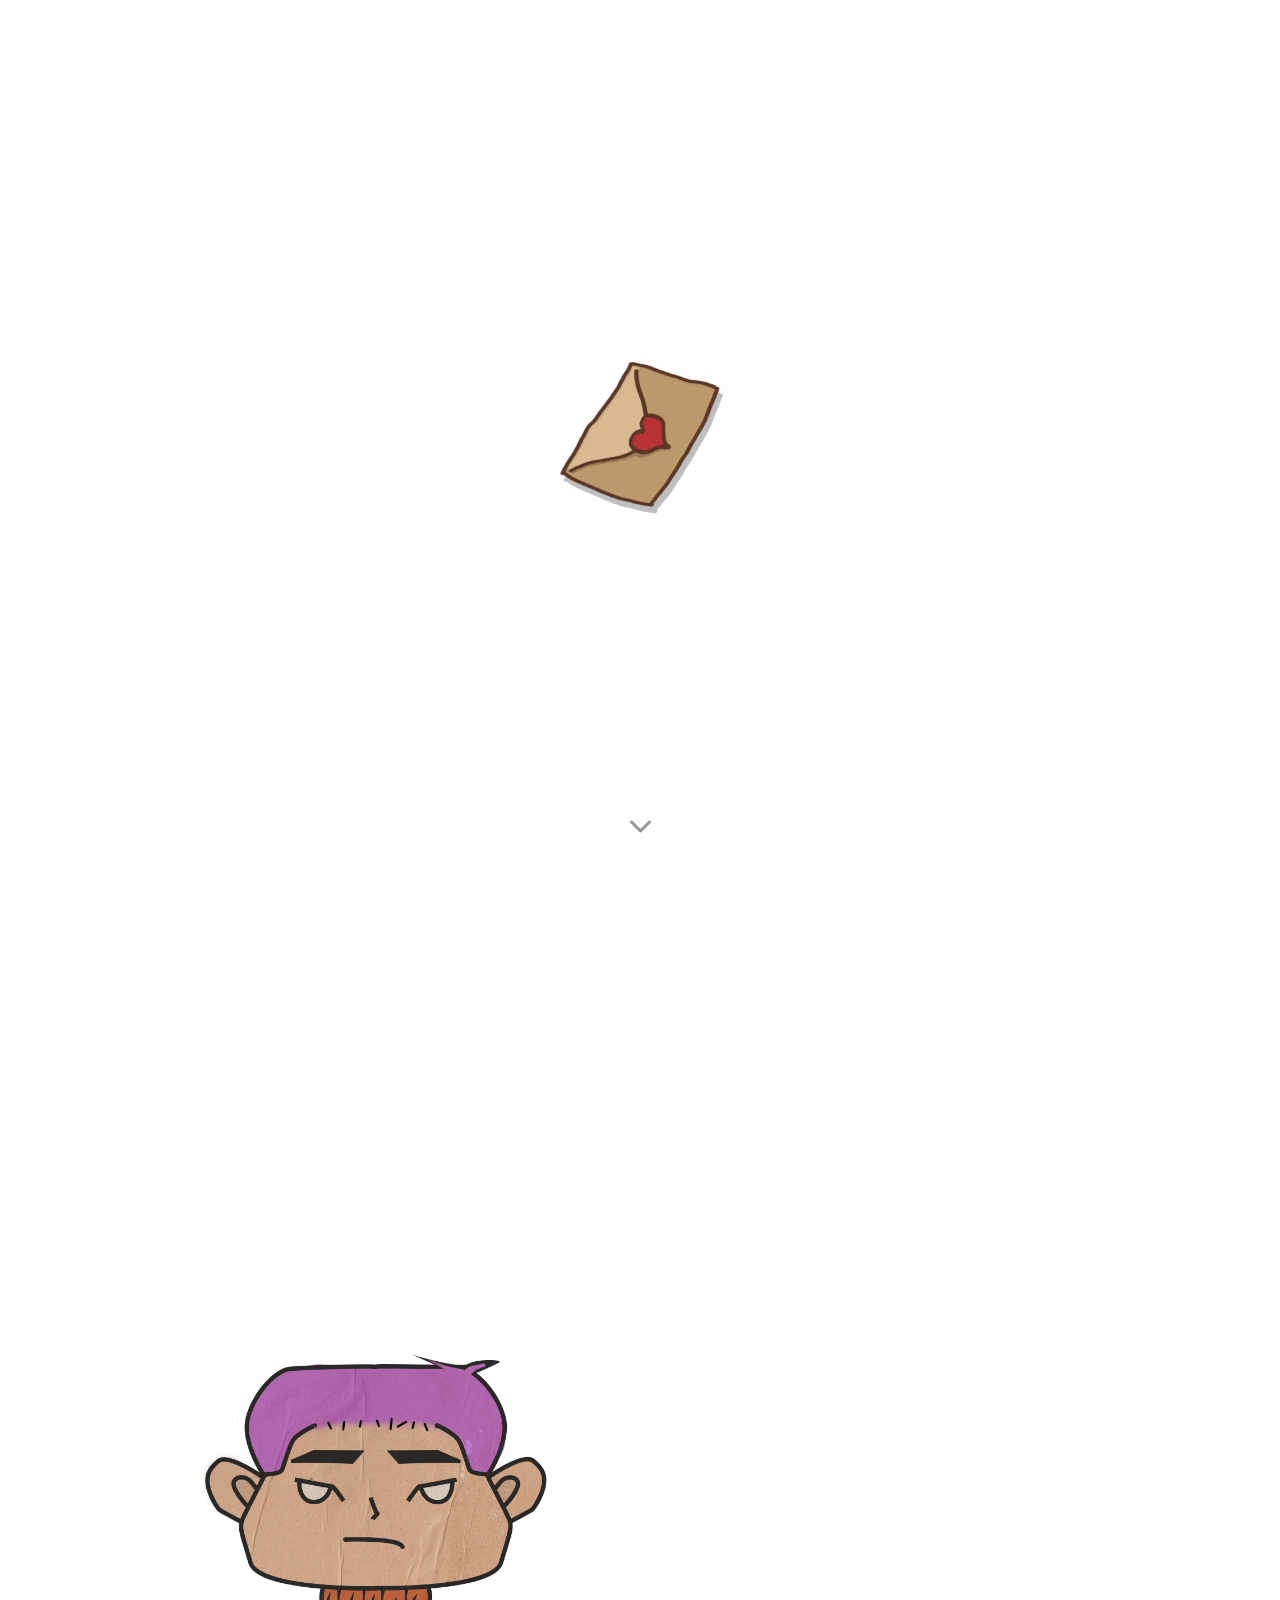
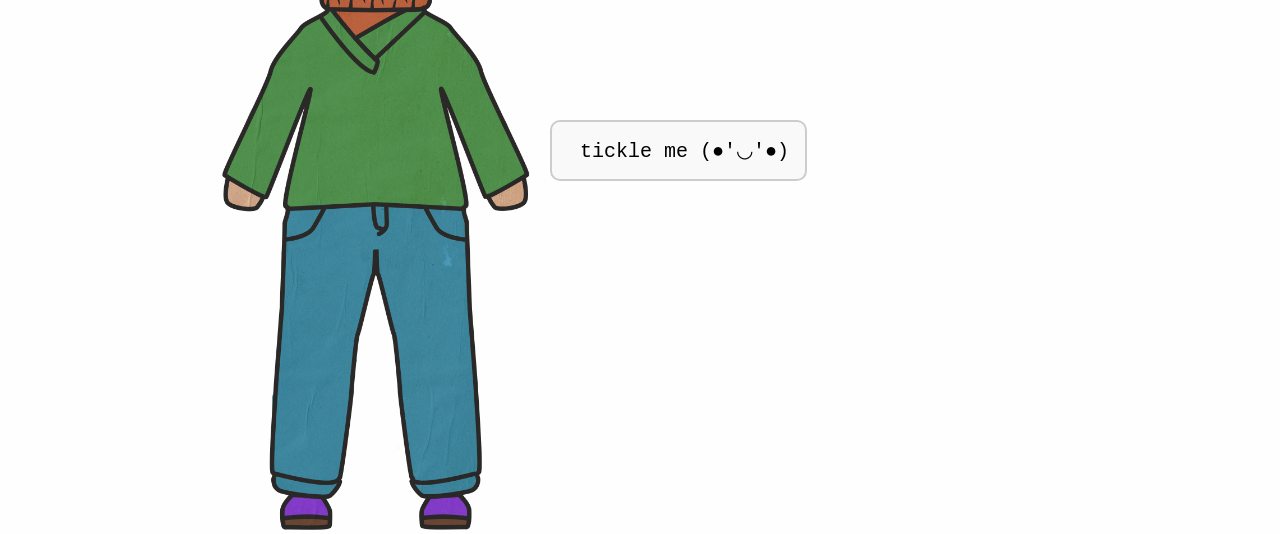
<file: index.html>
<!DOCTYPE html>
<html lang="en">
<head>
  <meta charset="UTF-8" />
  <meta name="viewport" content="width=device-width, initial-scale=1.0"/>
  <title>Appreciation for Julia</title>
  <link rel="stylesheet" href="https://cdnjs.cloudflare.com/ajax/libs/font-awesome/6.0.0-beta3/css/all.min.css">
  <link rel="stylesheet" href="styles.css">
  <link rel="icon" href="heart.png" type="image/png">
</head>
<body onload="alert('you might want to use desktop mode if you are in your mobile 😊 ')">

  <div class="custom-audio-display" id="audioStatus">
    <div class="wave-container">
      <div class="wave"></div>
      <div class="wave"></div>
      <div class="wave"></div>
    </div>
    <div class="playerSong">
      <span class="now-playing-text">DtMF by Bad Bunny  <i>is now playing...</i></span><br>
      
      <input type="range" id="progressBar" value="0" min="0" max="100" step="1">
      
      <div class="audio-controls">
        <button id="audioPrevBtn" class="icon-btn2"><i class="fas fa-backward"></i></button>
        <button id="audioPauseBtn" class="icon-btn2"><i class="fas fa-pause"></i></button>
        <button id="audioRestartBtn" class="icon-btn2"><i class="fas fa-undo-alt"></i></button>
        <button id="audioNextBtn" class="icon-btn2"><i class="fas fa-forward"></i></button>
     
      </div>
    </div>
          <!-- <div class="volume-container">
            <button id="volumeBtn" class="icon-btn2">
              <i class="fas fa-volume-up"></i>
            </button>
            <input type="range" id="volumeControl" min="0" max="1" step="0.01" value="1" class="volume-slider">
          </div> -->
          <div class="volume-container">
            <button id="volumeBtn" class="icon-btn2">
              <i class="fas fa-volume-up"></i>
            </button>
            <input type="range" id="volumeControl" min="0" max="1" step="0.01" value="1" class="volume-slider">
          </div>
  
  
    
    <audio id="customAudio" src="DtMF-badbunny.mp3" loop></audio>
  </div>
  

  <section id="love-letter">
    <img class="envelope" id="envelope" src="envelope-close.png" alt="Envelope" />
    <!-- <div class="envelope" id="envelope" >
      <img src="envelope-open2.png" alt="Envelope Open" class="open">
      <img src="envelope-close.png" alt="Envelope Close" class="close">
    </div> -->


    <div id="messageCard" class="card">
      
      <div id="finalMessage" > I Love you forever ❤️</div>
      <div class="button-container">
        <button class="icon-btn" id="resetBtn"><i class="fas fa-sync-alt"></i></button>
        <button id="prevBtn" class="icon-btn"><i class="fas fa-arrow-left"></i></button>  
        <button id="nextBtn" class="icon-btn"><i class="fas fa-arrow-right"></i></button>
        <button class="icon-btn" id="closeBtn"><i class="fas fa-times"></i></button>

      </div>
    </div>

      <!-- <div class="tear-divider">
        <img src="tear-paper.png" alt="Tear Divider" />
      </div> -->
    <div class="scroll-hint">
      <i class="fas fa-chevron-down"></i>
    </div>
  </section>

  <!-- <section id="scroll-reveal">
    <div class="reveal-item right">
      <img class="lean2" src="hulio.png" alt="Hulio" />
      <div class="reveal-text">Look, Hulio is here too!</div>
    </div>
  </section> -->
  <section class="spacer"></section>
  
  <section>
    <div class="reveal-item left" id="reveal2">
      <img id="lean" src="hulio.png" alt="Lean Image" />
      <div id="message" style="font-family: monospace; white-space: pre;"> tickle me (●'◡'●)</div>
    </div>
  </section>


  <script src="script.js"> </script>
</body>
</html>
</file>
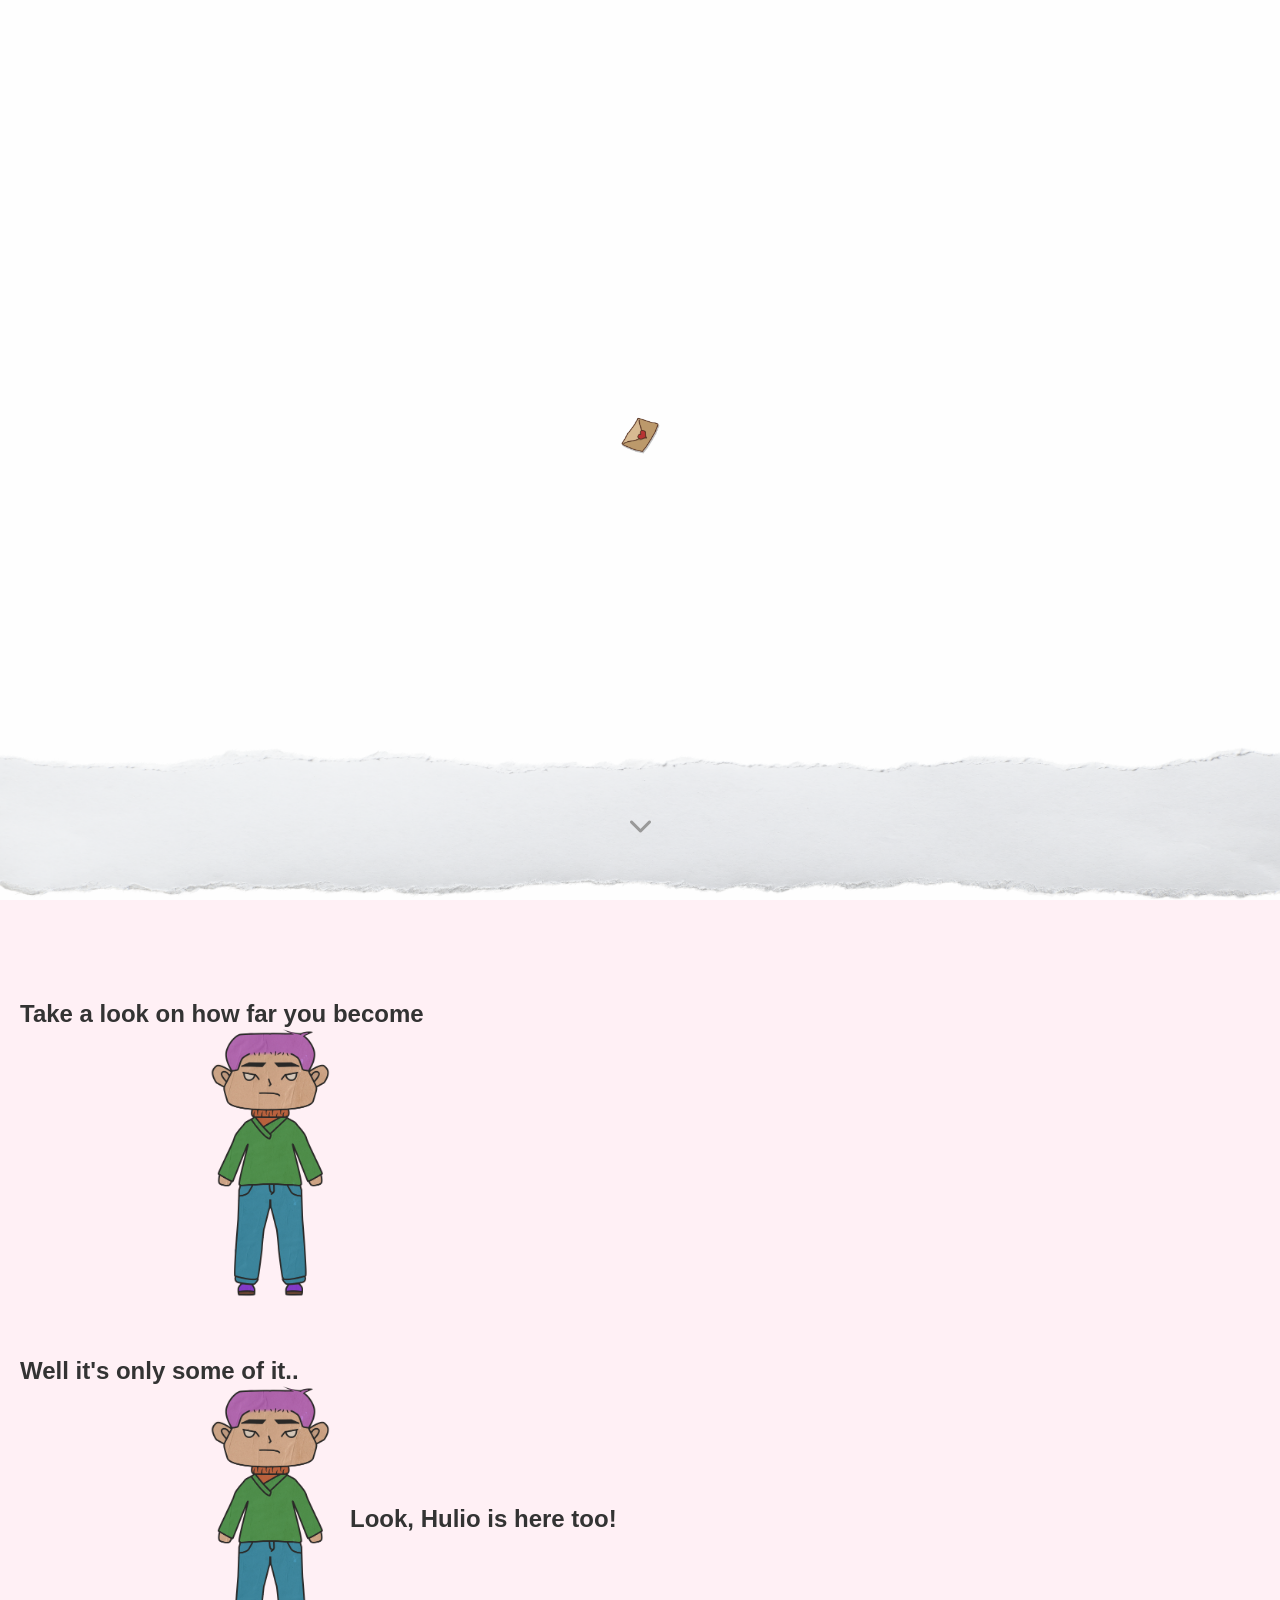
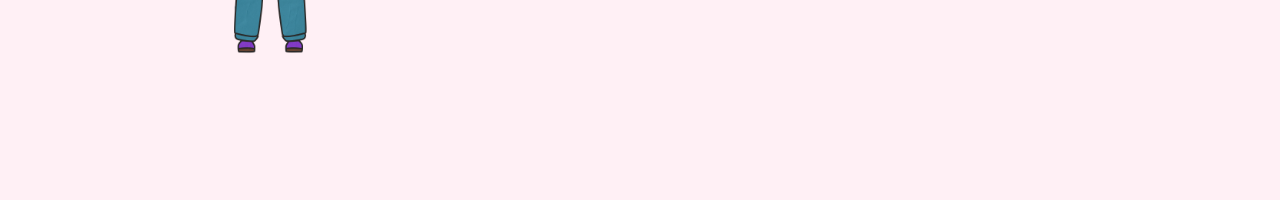
<file: index copy.html>
<!DOCTYPE html>
<html lang="en">
<head>
  <meta charset="UTF-8" />
  <meta name="viewport" content="width=device-width, initial-scale=1.0"/>
  <title>Love Letter</title>
  <link rel="stylesheet" href="https://cdnjs.cloudflare.com/ajax/libs/font-awesome/6.0.0-beta3/css/all.min.css">
  <style>
    * {
      margin: 0;
      padding: 0;
      box-sizing: border-box;
    }

    html, body {
      height: 100%;
      scroll-behavior: smooth;
    }

    body {
      background-color: #fefefe;
      font-family: Arial, sans-serif;
      overflow-x: hidden;
    }

    /* Love letter full height section */
    #love-letter {
      height: 100vh;
      position: relative;
      overflow: hidden;
      display: flex;
      justify-content: center;
      align-items: center;
      flex-direction: column;
    }

    /* Envelope Styles */
    .envelope {
      width: 150px;
      cursor: pointer;
      transition: transform 0.3s ease-in-out, opacity 1s ease;
      z-index: 100;
      position: relative;
      margin-bottom: 30px;
    }

    .envelope:hover {
      transform: scale(1.1);
    }

    /* Heart Styles */
    .heart {
      position: absolute;
      background-image: url('heart.png');
      background-size: contain;
      background-repeat: no-repeat;
      width: 4vw;
      height: 4vw;
      opacity: 0;
      animation: popHeart 1.5s ease-out forwards;
      pointer-events: none;
      z-index: 5;
    }

    @keyframes popHeart {
      0% {
        transform: scale(0);
        opacity: 0;
      }
      60% {
        transform: scale(1.2);
        opacity: 1;
      }
      100% {
        transform: scale(1);
        opacity: 1;
      }
    }

    /* Card Styles */
    .card {
      position: fixed;
      top: 50%;
      left: 50%;
      transform: translate(-50%, -50%);
      width: 80%;
      max-width: 600px;
      background-color: white;
      box-shadow: 0 4px 6px rgba(0, 0, 0, 0.1);
      opacity: 0;
      z-index: 20;
      display: flex;
      justify-content: center;
      align-items: center;
      font-size: 14px;
      color: #333;
      border-radius: 8px;
      transition: opacity 1s ease-in-out;
      padding: 20px;
      box-sizing: border-box;
      flex-direction: column;
      text-align: center;
    }

    @media (max-width: 600px) {
      .card {
        width: 90%;
      }
    }

    @media (max-width: 400px) {
      .card {
        width: 95%;
      }
    }

    .button-container {
      display: flex;
      justify-content: center;
      align-items: center;
      width: 100%;
      padding-top: 20px;
    }

    .icon-btn {
      background-color: transparent;
      color: #333;
      opacity: 0.5;
      font-size: 14px;
      padding: 8px 16px;
      border: none;
      cursor: pointer;
      transition: all 0.3s ease;
      margin: 0 10px;
    }

    .icon-btn:hover {
      background-color: #f5f5f5;
      transform: scale(1.1);
    }

    .icon-btn:focus {
      outline: none;
    }

    .tear-divider {
        position: absolute;
        bottom: 0;
        left: 0;
        width: 100%;
        z-index: 0;
        pointer-events: none;
        /* transform:  translateY(50%); */
    }

        .tear-divider img {
        width: 100%;
        display: block;
       
    }  

    .scroll-hint {
      position: absolute;
      bottom: 60px;
      left: 50%;
      transform: translateX(-50%);
      font-size: 24px;
      color: #999;
      animation: bounce 2s infinite;
    }

    @keyframes bounce {
      0%, 100% { transform: translate(-50%, 0); }
      50% { transform: translate(-50%, 10px); }
    }

    /* Scroll Section */
    #scroll-reveal {
      background-color: #fff0f5;
      height: 100vh;
      padding: 100px 20px;
    }

    .reveal-item {
      opacity: 0;
      transform: translateY(50px);
      transition: all 1s ease;
      display: flex;
      align-items: center;
      margin-bottom: 60px;
      max-width: 900px;
      margin-left: auto;
      margin-right: auto;
    }

    .reveal-item.left { flex-direction: row; }
    .reveal-item.right { flex-direction: row-reverse; }

    .reveal-item img {
      width: 120px;
      height: auto;
      margin: 0 20px;
    }

    .reveal-text {
      font-size: 24px;
      color: #333;
      max-width: 60%;
      font-weight: bold;
    }

    .reveal-item.show {
      opacity: 1;
      transform: translateY(0);
    }
  </style>
</head>
<body>
  <section id="love-letter">
    <img class="envelope" id="envelope" src="envelope-close.png" alt="Envelope" />

    <div id="messageCard" class="card">
      <div id="finalMessage">Love you forever ❤️</div>
      <div class="button-container">
        <button class="icon-btn" id="resetBtn"><i class="fas fa-sync-alt"></i></button>
        <button class="icon-btn" id="closeBtn"><i class="fas fa-times"></i></button>
      </div>
    </div>

    <div class="tear-divider">
      <img src="tear-paper.png" alt="Tear Divider" />
    </div>
    <div class="scroll-hint">
      <i class="fas fa-chevron-down"></i>
    </div>
  </section>

  <section id="scroll-reveal">
    <div class="reveal-text">Take a look on how far you become </div>
    
    <div class="reveal-item left">
        <img src="hulio.png" alt="Hulio" />  
      </div>
      <div class="reveal-text">Well it's only some of it..</div>
    <div class="reveal-item left">
      <img src="hulio.png" alt="Hulio" />
      
      <div class="reveal-text">Look, Hulio is here too!</div>
     
    </div>

    
  </section>

  <script>
    const envelope = document.getElementById("envelope");
    const messageCard = document.getElementById("messageCard");
    const finalMessage = document.getElementById("finalMessage");
    const resetBtn = document.getElementById("resetBtn");
    const closeBtn = document.getElementById("closeBtn");

    let heartCount = 0;
    let heartsCreated = false;
    const placedHearts = [];
    const fullText = "Love you forever ❤️ Love you forever ❤️ Love you forever ❤️";

    const calculateMaxHearts = () => {
      const screenWidth = window.innerWidth;
      const screenHeight = window.innerHeight;
      const heartSize = 4;
      return Math.floor((screenWidth * screenHeight) / (heartSize * heartSize));
    };

    const maxHearts = calculateMaxHearts();

    envelope.addEventListener("click", () => {
      if (heartsCreated) return;

      envelope.src = "envelope-open.png";
      setTimeout(() => {
        envelope.style.opacity = 0;
        envelope.style.zIndex = -1;
      }, 1000);

      heartsCreated = true;
      startPoppingHearts();
      showCardAfterDelay();
    });

    function startPoppingHearts() {
      const screenWidth = window.innerWidth;
      const screenHeight = window.innerHeight;
      const offsetX = screenWidth * 0.05;
      const offsetY = screenHeight * 0.05;

      const interval = setInterval(() => {
        if (heartCount >= maxHearts) {
          clearInterval(interval);
          return;
        }

        let heart = createHeart(screenWidth, screenHeight, offsetX, offsetY);
        placedHearts.push({ left: heart.style.left, top: heart.style.top });
        document.body.appendChild(heart);
        heartCount++;
      }, 15);
    }

    function createHeart(screenWidth, screenHeight, offsetX, offsetY) {
      let heart;
      let isValid = false;
      let left, top;

      while (!isValid) {
        left = Math.random() * (screenWidth + offsetX * 2) - offsetX;
        top = Math.random() * (screenHeight + offsetY * 2) - offsetY;
        isValid = checkHeartPosition(left, top);
      }

      heart = document.createElement("div");
      heart.classList.add("heart");
      heart.style.left = `${left}px`;
      heart.style.top = `${top}px`;

      return heart;
    }

    function checkHeartPosition(left, top) {
      const minDist = 50;
      for (let placed of placedHearts) {
        const dist = Math.sqrt(
          Math.pow(left - parseFloat(placed.left), 2) + Math.pow(top - parseFloat(placed.top), 2)
        );
        if (dist < minDist) return false;
      }
      return true;
    }

    function showCardAfterDelay() {
      setTimeout(() => {
        messageCard.style.opacity = 1;
        startTypingEffect();
      }, 1000);
    }

    function startTypingEffect() {
      let index = 0;
      finalMessage.textContent = "";
      const interval = setInterval(() => {
        if (index < fullText.length) {
          finalMessage.textContent += fullText[index];
          index++;
        } else {
          clearInterval(interval);
        }
      }, 50);
    }

    resetBtn.addEventListener("click", () => location.reload());
    closeBtn.addEventListener("click", () => messageCard.style.opacity = 0);

    // Reveal animation
    const observer = new IntersectionObserver(entries => {
      entries.forEach(entry => {
        if (entry.isIntersecting) {
          entry.target.classList.add("show");
        }
      });
    }, { threshold: 0.4 });

    document.querySelectorAll(".reveal-item").forEach(item => observer.observe(item));
  </script>
</body>
</html>
</file>
<file: styles.css>
* {
  margin: 0;
  padding: 0;
  box-sizing: border-box;
}

html, body {
  height: 100%;
  scroll-behavior: smooth;
}

body {
  background-color: #fefefe;
  font-family: Arial, sans-serif;
  overflow-x: hidden;
}
#finalMessage {
  padding: 20px;
  font-size: 41px;
  text-align: left;
  font-family: 'Courier New', Courier, monospace;
  font-weight: bold;
  color: rgba(20, 10, 1, 0.85);
  text-shadow: 1px 1px rgba(255, 255, 255, 0.25);
  white-space: pre-wrap;
  overflow: hidden;
  border-radius: 5px;
  border-right:  1px dashed rgb(109, 24, 24);
  outline: 2px dashed rgb(37, 28, 1);
  animation: blink 0.75s step-end infinite;
}

@keyframes blink {
  50% {
    border-color: transparent;
  }
}
/* Love letter full height section */
#love-letter {
  height: 100vh;
  position: relative;
  overflow: hidden;
  display: flex;
  justify-content: center;
  align-items: center;
  flex-direction: column;
}
.envelope-button {
  margin: auto;
  width: 150px;
  height: 150px;
  position: relative;
  cursor: pointer;
}

.envelope-button img {
  position: absolute;
  width: 100%;
  height: 100%;
  transition: opacity 0.3s ease;
  transition: transform 0.2s ease-in-out, opacity 1s ease;
  object-fit: cover;
}

/* Show open by default */
.envelope-button .close {
  opacity: 1;
  z-index: 1;
  
}

/* Hide close image by default */
.envelope-button .open {
  opacity: 0;
  z-index: 2;
}

/* On hover, fade in the close image */
.envelope-button:hover .open {
  opacity: 1;
  transform: scale(1.1);
}

.envelope-button:hover .close {
  opacity: 0;
  transform: scale(1.1);
}


.envelope-btn {
  width: 100px;
  height: 100px;
  border: none;
  background-image: url('envelope-open.png');
  background-size: cover;
  background-repeat: no-repeat;
  background-position: center;
  cursor: pointer;
  transition: background-image 0.4s ease-in-out;
}
#envelope {
  /* transition: opacity 0.4s ease, transform 0.3s ease; */
  opacity: 1;
}


#envelope.hovered {
  transform: scale(1.05); 
  opacity: 1;           
}

/* Hover effect: change image */
.envelope-btn:hover {
  background-image: url('envelope-close2.png');
}

/* Envelope Styles */
.envelope {
  width: 50%;
  cursor: pointer;
  transition: transform 0.3s ease-in-out, opacity 1s ease;
  z-index: 100;
  position: relative;
  margin-bottom: 30px;
}

.envelope:hover {
  transform: scale(1.1);
}


/* Heart Styles */
.heart {
  position: absolute;
  background-image: url('heart.png');
  background-size: contain;
  background-repeat: no-repeat;
  width: 7vw;
  height: 7vw;
  opacity: 0;
  animation: popHeart 1.5s ease-out forwards;
  pointer-events: none;
  z-index: 0;
}
.spacer {
  height: 50vh;
}
.special-message-content p {
  display: none;
  opacity: 0;
  transform: translateY(20px);
  transition: opacity 0.6s ease, transform 0.6s ease;
}
.special-message-content p.show {
  opacity: 1;
  transform: translateY(0);
}


.special-message-box {
  backdrop-filter: blur(2.5px); /* main blur effect */
  text-align: justify;
  position: fixed;
  top: 0;
  left: 0;
  width: 100%;
  height: 100%;
  background: rgba(0,0,0,0.7);
  display: none;
  align-items: center;
  justify-content: center;
  z-index: 9998;
}
/* .dates{
  text-align: right;
  font-size: 14px;
  font-family: 'Courier New', Courier, monospace;
  font-weight: bold;
  color: rgba(20, 10, 1, 0.85);
  text-shadow: 1px 1px rgba(255, 255, 255, 0.25);
} */

.special-message-content::-webkit-scrollbar {
  width: 6px;
}

.special-message-content::-webkit-scrollbar-thumb {
  background-color: rgba(0, 0, 0, 0.3);
  border-radius: 3px;
}

.special-message-content {

  border: 4px dotted rgb(37, 28, 1);
  /* outline: 12px solid rgb(141, 101, 50);
   */
  line-height: 1.8;
  max-height: 80vh;        
  overflow-y: auto;       
  padding-right: 10px;     
  text-align: justify;
  margin: 10px;
  max-width: 45%;
  font-size: 18px;
  font-family: 'Courier New', Courier, monospace;
  font-weight: bold;
  color: rgba(20, 10, 1, 0.85);
  text-shadow: 1px 1px rgba(255, 255, 255, 0.25);
  padding: 20px;
  border-radius: 8px;
  flex-direction: column;
  background: url(bgtxt.jpg);
  background-size: cover;
  box-shadow: 0 4px 6px rgba(0, 0, 0, 0.1);
  box-sizing: border-box;
  box-shadow: inset 0 2px 10px rgba(0,0,0,0.3), inset 0 -2px 10px rgba(255,255,255,0.2);
  box-shadow: 6px 6px 0px rgba(0, 0, 0, .25);
}


@keyframes popHeart {
  0% {
    transform: scale(0);
    opacity: 0;
  }
  60% {
    transform: scale(1.2);
    opacity: 1;
  }
  100% {
    transform: scale(1);
    opacity: 1;
  }
}


.card {
  
  position: fixed;
  top: 50%;
  left: 50%;
  transform: translate(-50%, -50%);
  width: 41%;
  opacity: 0;
  z-index: 20;
  display: flex;
  justify-content: center;
  align-items: center;
  font-size: 14px;
  transition: opacity 1s ease-in-out;

  color: #333;
  padding: 20px;
  border-radius: 8px;
  flex-direction: column;
  background: url(bgtxt.jpg);
  background-size: cover;
  box-shadow: 0 4px 6px rgba(0, 0, 0, 0.1);
  box-sizing: border-box;
  text-align: left;
  box-shadow: inset 0 2px 10px rgba(0,0,0,0.3), inset 0 -2px 10px rgba(255,255,255,0.2);
  box-shadow: 6px 6px 0px rgba(0, 0, 0, .25);
}

@media (max-width: 600px) {
  .card {
    width: 90%;
  }
}

@media (max-width: 400px) {
  .card {
    width: 95%;
  }
}

.button-container {
  display: flex;
  justify-content: center;
  align-items: center;
  width: 100%;
  padding-top: 20px;
}
.closeSpecialBtn{
  background-color: transparent;
  color: rgba(20, 10, 1, 0.85);
  opacity: 0.7;
  /* transform: scale(2);*/

  font-size: 25px;
  padding: 8px 16px;
  border: none;
  cursor: pointer;
  transition: all 0.3s ease;
  margin: 0 10px;
  margin-top: 30px;
  text-shadow: 1px 1px rgba(255, 255, 255, 0.25);
}
.closeSpecialBtn:hover {
  
  text-shadow: 1px 1px rgba(255, 255, 255, 0.55);
  transform: scale(1.1);
  opacity:0.9;
  font-weight: bold;
  }

.icon-btn {
  background-color: transparent;
  color: rgba(20, 10, 1, 0.85);
  opacity: 0.7;
  /* transform: scale(2);*/
  font-size: 25px;
  padding: 8px 16px;
  border: none;
  cursor: pointer;
  transition: all 0.3s ease;
  margin: 0 10px;
  text-shadow: 1px 1px rgba(255, 255, 255, 0.25);
}
.smaller-text {
  font-size: 12px; /* Adjust the font size as needed */
  line-height: 1.5;
  font-family: Arial, sans-serif;
  word-wrap: break-word; /* This ensures long words wrap properly */
}
.audio-controls {
  display: flex;
  align-items: center;
}
.playerSong{
  margin-left: 10px;
}
.volume-label {
  margin-right: 10px;
}

/* #volumeControl {
  opacity: 0;
  width: 0px;
  cursor: pointer;
  -webkit-appearance: none;
  appearance: none;
  height: 5px;
  background: #ddd;
  border-radius: 5px;
}

#volumeControl::-webkit-slider-thumb {
  -webkit-appearance: none;
  appearance: none;
  width: 15px;
  height: 15px;
  background: #aa2c2c;
  border-radius: 50%;
  cursor: pointer;
}

#volumeControl::-moz-range-thumb {
  width: 15px;
  height: 15px;
  background:#aa2c2c;
  border-radius: 50%;
  cursor: pointer;
} */

.volume-container {
  position: relative;
  display: inline-block;
}

#volumeControl {
  display: none;
  position: absolute;
  bottom: 70px;
  left: 50%;
  transform: translateX(-50%) rotate(-90deg);
  transform-origin: center;
  width: 80px;
  height: 4px;
  border-radius: 50px;
  background: #ccc;
  appearance: none;
  cursor: pointer;
  z-index: 10;

}

.volume-container:hover #volumeControl,
.volume-container.show-slider #volumeControl {
  display: block;
}

#volumeControl::-webkit-slider-thumb {
  appearance: none;
  width: 8px;
  height: 8px;
  background: #aa2c2c;
  border-radius: 50%;
  border: none;
}

#volumeControl::-moz-range-thumb {
  width: 8px;
  height: 8px;
  background:#aa2c2c;
  border-radius: 50%;
  border: none;
}


.icon-btn:hover {
  text-shadow: 1px 1px rgba(255, 255, 255, 0.55);
  transform: scale(1.1);
  opacity:0.9;
  font-weight: bold;
}

.icon-btn:focus {
  outline: none;
}

.tear-divider {
    position: absolute;
    bottom: 0;
    left: 0;
    width: 100%;
    z-index: 10;
    pointer-events: none;
    /* transform:  translateY(50%); */
}

    .tear-divider img {
    width: 100%;
    display: block;
   
}  

.scroll-hint {
  position: absolute;
  bottom: 60px;
  left: 50%;
  transform: translateX(-50%);
  font-size: 24px;
  color: #999;
  animation: bounce 2s infinite;
}

@keyframes bounce {
  0%, 100% { transform: translate(-50%, 0); }
  50% { transform: translate(-50%, 10px); }
}


#scroll-reveal {
  background-color: #fff0f5;
  height: 100vh;
  padding: 100px 20px;
}



.reveal-item.left { 
  flex-direction: row; 
  transform: rotate(-25deg); 
  transition: transform 0.5s ease; 
  margin-left: 200px;
  margin-right: auto;
}
.reveal-item.right { 
  flex-direction: row-reverse;
  transform: rotate(-25deg); 
  transition: transform 0.5s ease; 
  margin-left: auto;
  margin-right: 200px;
 }
 .reveal-item.right img{ 
  width: 250px;
  height: auto;
  z-index: 9997; 
 }

.reveal-item img {

  width: 350px; 
  height: auto;
  
} 
.reveal-text {
  font-size: 24px;
  color: #333;
  max-width: 60%;
  font-weight: bold;
}
.reveal-text2 {
font-family: 'Courier New', monospace;
font-size: 24px;
border-right: 2px solid black; 
width: 0;
white-space: nowrap;
overflow: hidden;
animation: typing 4s steps(100) 1s forwards, blink 0.75s step-end infinite;
}

@keyframes typing {
from {
width: 0;
}
to {
width: 100%;
}
}

@keyframes blink {
50% {
border-color: transparent;
}
}


.reveal-item {

opacity: 0;
transform: translateY(50px);
transition: all 1s ease;
display: flex;
align-items: center;
margin-bottom: 60px;
max-width: 900px;
margin-left: auto;
margin-right: auto;
z-index: 100;
}


.reveal-item.show {
opacity: 1;
transform: translateY(0);
}

.audio-player {
position: fixed;
bottom: 20px;
left: 50%;
transform: translateX(-50%);
background: #ffffff;
border-radius: 12px;
box-shadow: 0 6px 12px rgba(0, 0, 0, 0.1);
padding: 8px 12px;
z-index: 9999;
display: none;
}

.audio-player audio {
width: 150px;
outline: none;
border-radius: 8px;
}
.custom-audio-display {
position: fixed;
bottom: 30px;
left: 30px;
background: rgba(255, 255, 255, 0.9);
padding: 10px 20px;
border-radius: 30px;
box-shadow: 0 4px 12px rgba(0, 0, 0, 0.15);
display: flex;
align-items: center;
justify-content: flex-start;
gap: 5px;
opacity: 0;
transition: opacity 0.5s ease, transform 0.3s ease;
z-index: 9999;
}

.custom-audio-display:hover {
opacity: 1 !important; 
}

.audio-controls {
display: flex;
gap: 3px;
opacity: 0;
transition: opacity 0.3s ease;
}

.custom-audio-display:hover .audio-controls {
opacity: 1;
}
#progressBar {
  width: 100%;
  height: 4px;
  appearance: none;
  background: linear-gradient(to right, #aa2c2c 0%, #ccc 0%);
  border-radius: 3px;
  cursor: pointer;
  outline: none;
}

#progressBar::-webkit-slider-thumb {
  appearance: none;
  width: 8px;
  height: 8px;
  background: #aa2c2c;
  border-radius: 50%;
  border: none;
  
}

#progressBar::-moz-range-thumb {
  width: 8px;
  height: 8px;
  background: #aa2c2c;
  border: none;
  border-radius: 50%;
}



.wave-container {
display: flex;
gap: 4px;
height: 20px;
align-items: flex-end;
}

.wave {
width: 4px;
height: 12px;
background-color: #aa2c2c;
border-radius: 2px;
animation: waveAnim 1s infinite ease-in-out;
}

.wave:nth-child(2) {
animation-delay: 0.2s;
}

.wave:nth-child(3) {
animation-delay: 0.4s;
}

@keyframes waveAnim {
0%, 100% {
height: 8px;
}
50% {
height: 20px;
}
}


.icon-btn2 {
background: none;
border: none;
color: #333;
font-size: 15px;

cursor: pointer;
opacity: 0.7;
transition: transform 0.3s ease;
padding: 8px 16px;
  border: none;
  cursor: pointer;
  transition: all 0.3s ease;
  margin: 0 2px;
}

.icon-btn2:hover {
transform: scale(1.2);
opacity: 1;
color: #aa2c2c;
}

.now-playing-text{
padding:0 0 0 10px;
font-size: 10px;
font-weight: bold;
padding:2px 2px 4px 0px;
margin-left: 4px;
/* border-bottom: 1px solid #aa2c2c; */
}
.lean {

transform: rotate(10deg); 
transition: transform 0.5s ease;
z-index: 9999; 

}
.lean2 {

transform: rotate(-5deg); 
transition: transform 0.5s ease; 

}
#message {
font-size: 20px;
font-family: monospace;
white-space: pre-wrap;         
word-wrap: break-word;      
overflow-wrap: break-word;   
max-width: 90%;              
max-height: 250px;           

padding: 1rem;
margin-top: 1rem;
border: 2px solid #ccc;
border-radius: 10px;
background-color: #f9f9f9;
box-sizing: border-box;     
}


.banner img {
  box-shadow: inset 4px 4px 20px rgba(0, 0, 0, 0.5);
  width: 100%;
  height: 100vh;
  margin: auto;
  padding: auto;
  object-fit: cover; 
  display: block;
  -webkit-transform: scaleX(-1);
  transform: scaleX(-1);
}
h1{
  font-family: precious;
  color: rgb(128, 33, 33);
  letter-spacing: 8px;
  margin-bottom: 15px;
}
</file>
